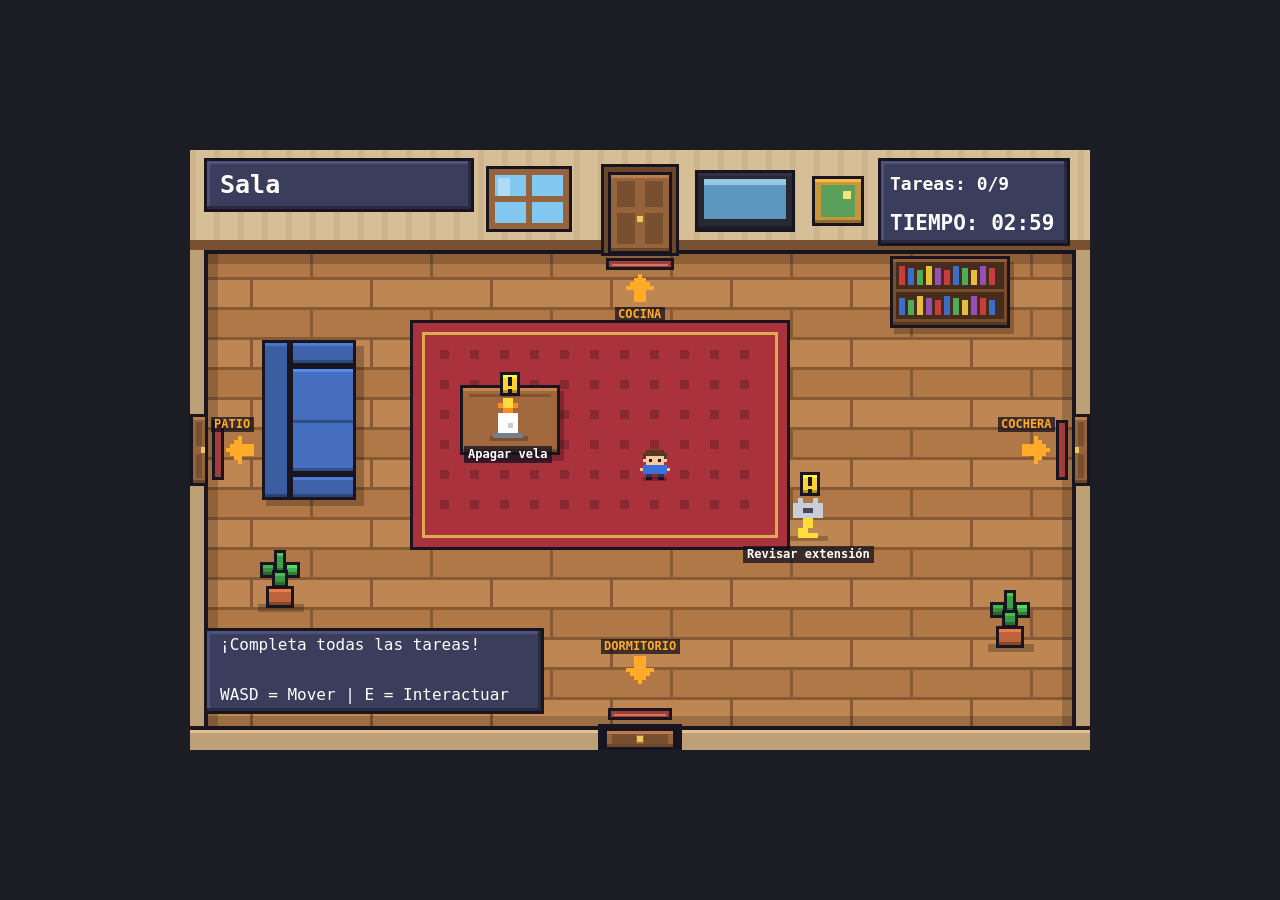
<file: ENTALPIA/web/juego/index.html>
<!DOCTYPE html>
<html lang="es">
<head>
  <meta charset="utf-8">
  <meta name="viewport" content="width=device-width, initial-scale=1">
  <title>Juego de prevención</title>
  <style>
    html, body {
      margin: 0;
      min-height: 100%;
      background: #1c1c24;
    }
    body {
      display: flex;
      align-items: center;
      justify-content: center;
      min-height: 100vh;
    }
    #juego {
      display: block;
      width: 100%;
      max-width: 900px;
      height: auto;
      image-rendering: pixelated;
      touch-action: none;
      outline: none;
    }
  </style>
</head>
<body>
  <canvas id="juego" width="900" height="600"></canvas>
  <script src="juego.js"></script>
</body>
</html>
</file>
